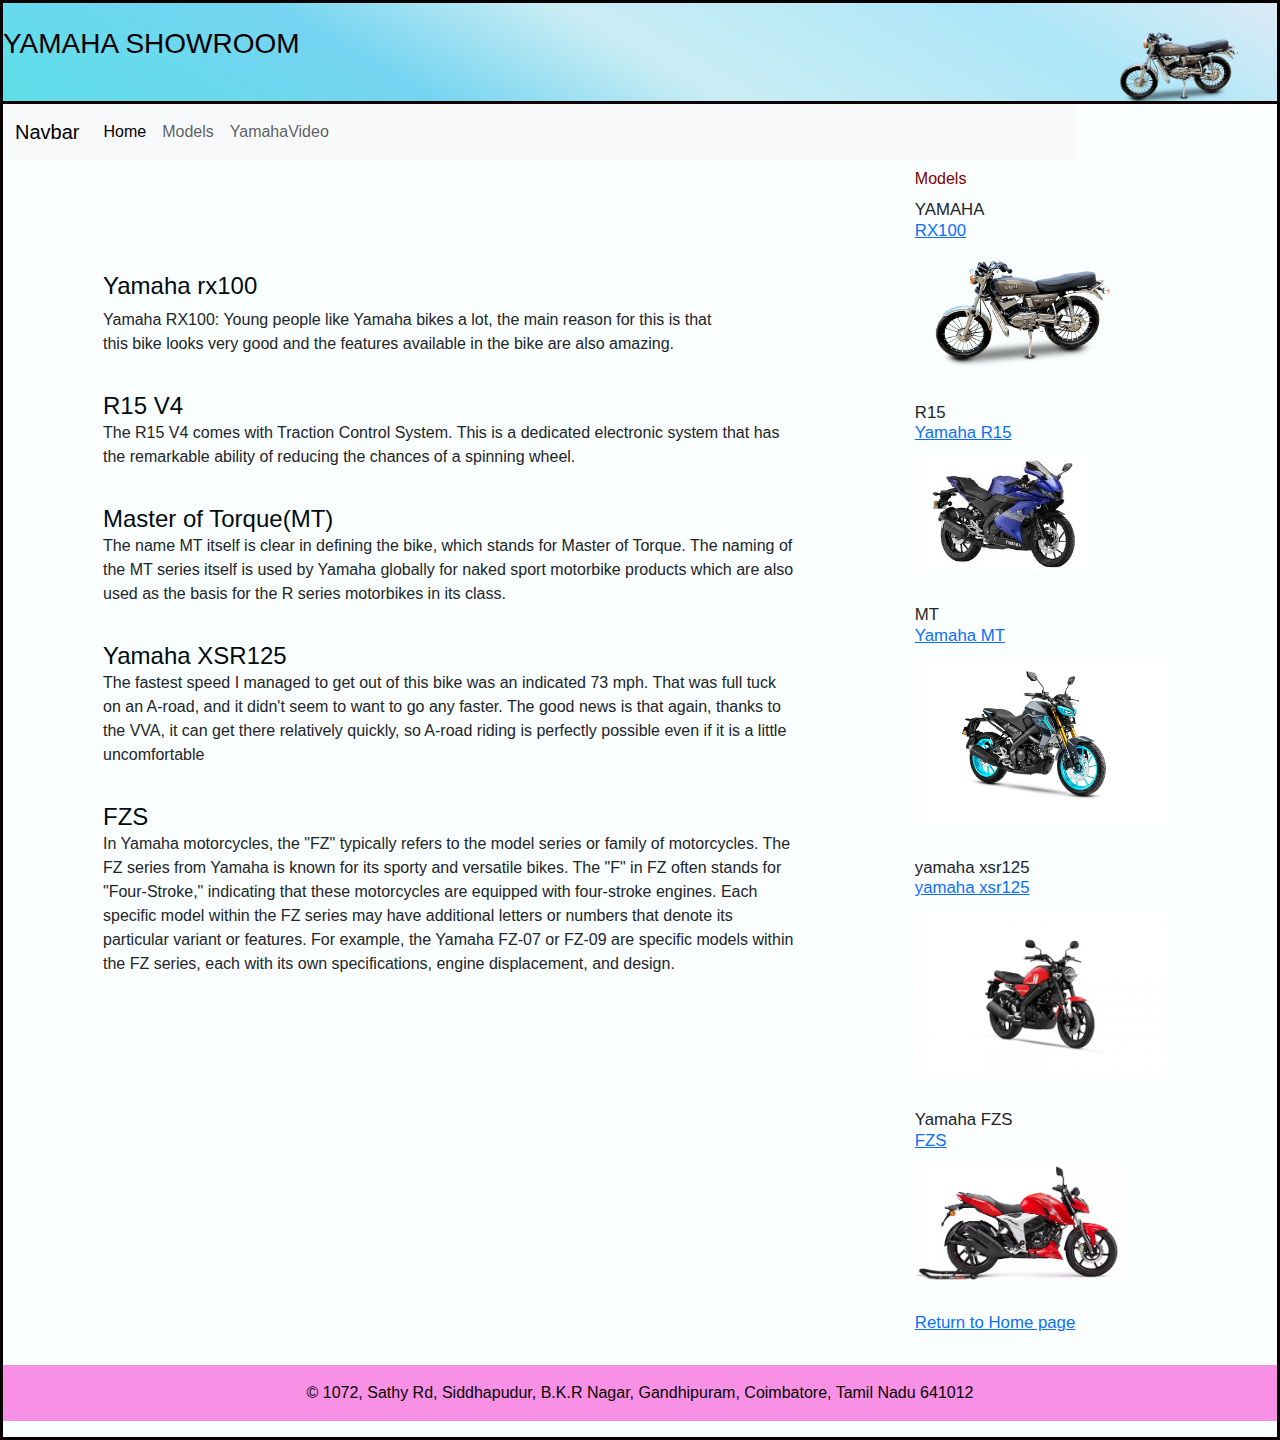
<file: index.html>
<!DOCTYPE html>
<html lang="en">

<head>
    <meta charset="utf-8">
    <title>Yamaha showroom</title>
    <link rel="shortcut icon" href="img/LOGO.webp">
    <link href="https://cdn.jsdelivr.net/npm/bootstrap@5.3.3/dist/css/bootstrap.min.css" rel="stylesheet" integrity="sha384-QWTKZyjpPEjISv5WaRU9OFeRpok6YctnYmDr5pNlyT2bRjXh0JMhjY6hW+ALEwIH" crossorigin="anonymous">
    <link rel="stylesheet" href="style.css">
</head>
<body>
  <header>
    <img src="img/rx100.png" height="80">
    <h2>YAMAHA SHOWROOM</h2>
</header>
<nav class="navbar navbar-expand-lg bg-body-tertiary">
  <div class="container-fluid">
    <a class="navbar-brand" href="#">Navbar</a>
    <button class="navbar-toggler" type="button" data-bs-toggle="collapse" data-bs-target="#navbarNav" aria-controls="navbarNav" aria-expanded="false" aria-label="Toggle navigation">
      <span class="navbar-toggler-icon"></span>
    </button>
    <div class="collapse navbar-collapse" id="navbarNav">
      <ul class="navbar-nav">
        <li class="nav-item">
          <a class="nav-link active" aria-current="page" href="#">Home</a>
        </li>
        <li class="nav-item">
          <a class="nav-link" href="models.html">Models</a>
        </li>
        <li class="nav-item">
          <a class="nav-link" href="models.html">YamahaVideo</a>
        </li>
        
      </ul>
    </div>
  </div>
</nav>

<main>
  <section>
      <h1>Yamaha rx100</h1>
      <article>
          <p>Yamaha RX100: Young people like Yamaha bikes a lot, the main reason for this is that<br> 
              this bike looks very good and the features available in the bike are also amazing.</p>

          <h1>R15 V4</h1>
          <p>The R15 V4 comes with Traction Control System. This is a dedicated electronic system that has 
              the remarkable ability of reducing the chances of a spinning wheel.</p>
                              
          <h1>Master of Torque(MT)</h1>
          <P>The name MT itself is clear in defining the bike, which stands for Master of Torque. The naming of the MT series itself is used by
              Yamaha globally for naked sport motorbike products which are also used as the basis for the R series motorbikes in its class.</P>

          <h1>Yamaha XSR125</h1>
          <p>The fastest speed I managed to get out of this bike was an indicated 73 mph. That was full tuck on an A-road, and it didn't seem to want to go any faster. The good news is that again, thanks to the VVA,
             it can get there relatively quickly, so A-road riding is perfectly possible even if it is a little uncomfortable</p>

          <h1>FZS</h1>
          <p>In Yamaha motorcycles, the "FZ" typically refers to the model series or family of motorcycles. The FZ series from Yamaha is known for its sporty and versatile bikes.
             The "F" in FZ often stands for "Four-Stroke," indicating that these motorcycles are equipped with four-stroke engines.
            Each specific model within the FZ series may have additional letters or numbers that denote its particular variant or features. For example, 
            the Yamaha FZ-07 or FZ-09 are specific models within the FZ series, each with its own specifications, engine displacement, and design.</p>
      </article>
  </section>
    <aside>
        <h2>Models</h2>
        <h3>YAMAHA<br><a href="#">RX100</a></h3>
        <img src="img/rx100.png" alt="Yamaha RX100" height="150px">
        <h3>R15<br><a href="#">Yamaha R15</a></h3>
        <img src="img/image1.jpg" alt="Yamaha R15" height="150px">
        <h3>MT<br><a href="#">Yamaha MT</a></h3>
        <img src="img/mt.webp" alt="Yamaha MT" height="200px">
        <h3>yamaha xsr125<br><a href="#">yamaha xsr125</a></h3>
        <img src="img/yamaha xsr125.webp" alt="xsr125" height="200px">
        <h3>Yamaha FZS<br><a href="#">FZS</a></h3>
        <img src="img/yamaha fz s.webp" alt="Yamaha FZS" height="150px">
        <h3><a href="index.html">Return to Home page</a></h3>
    </aside>
</main>
<footer>
    <p>&copy; 1072, Sathy Rd, Siddhapudur, B.K.R Nagar, Gandhipuram, Coimbatore, Tamil Nadu 641012</p>
</footer>

</body>
</html>
</file>
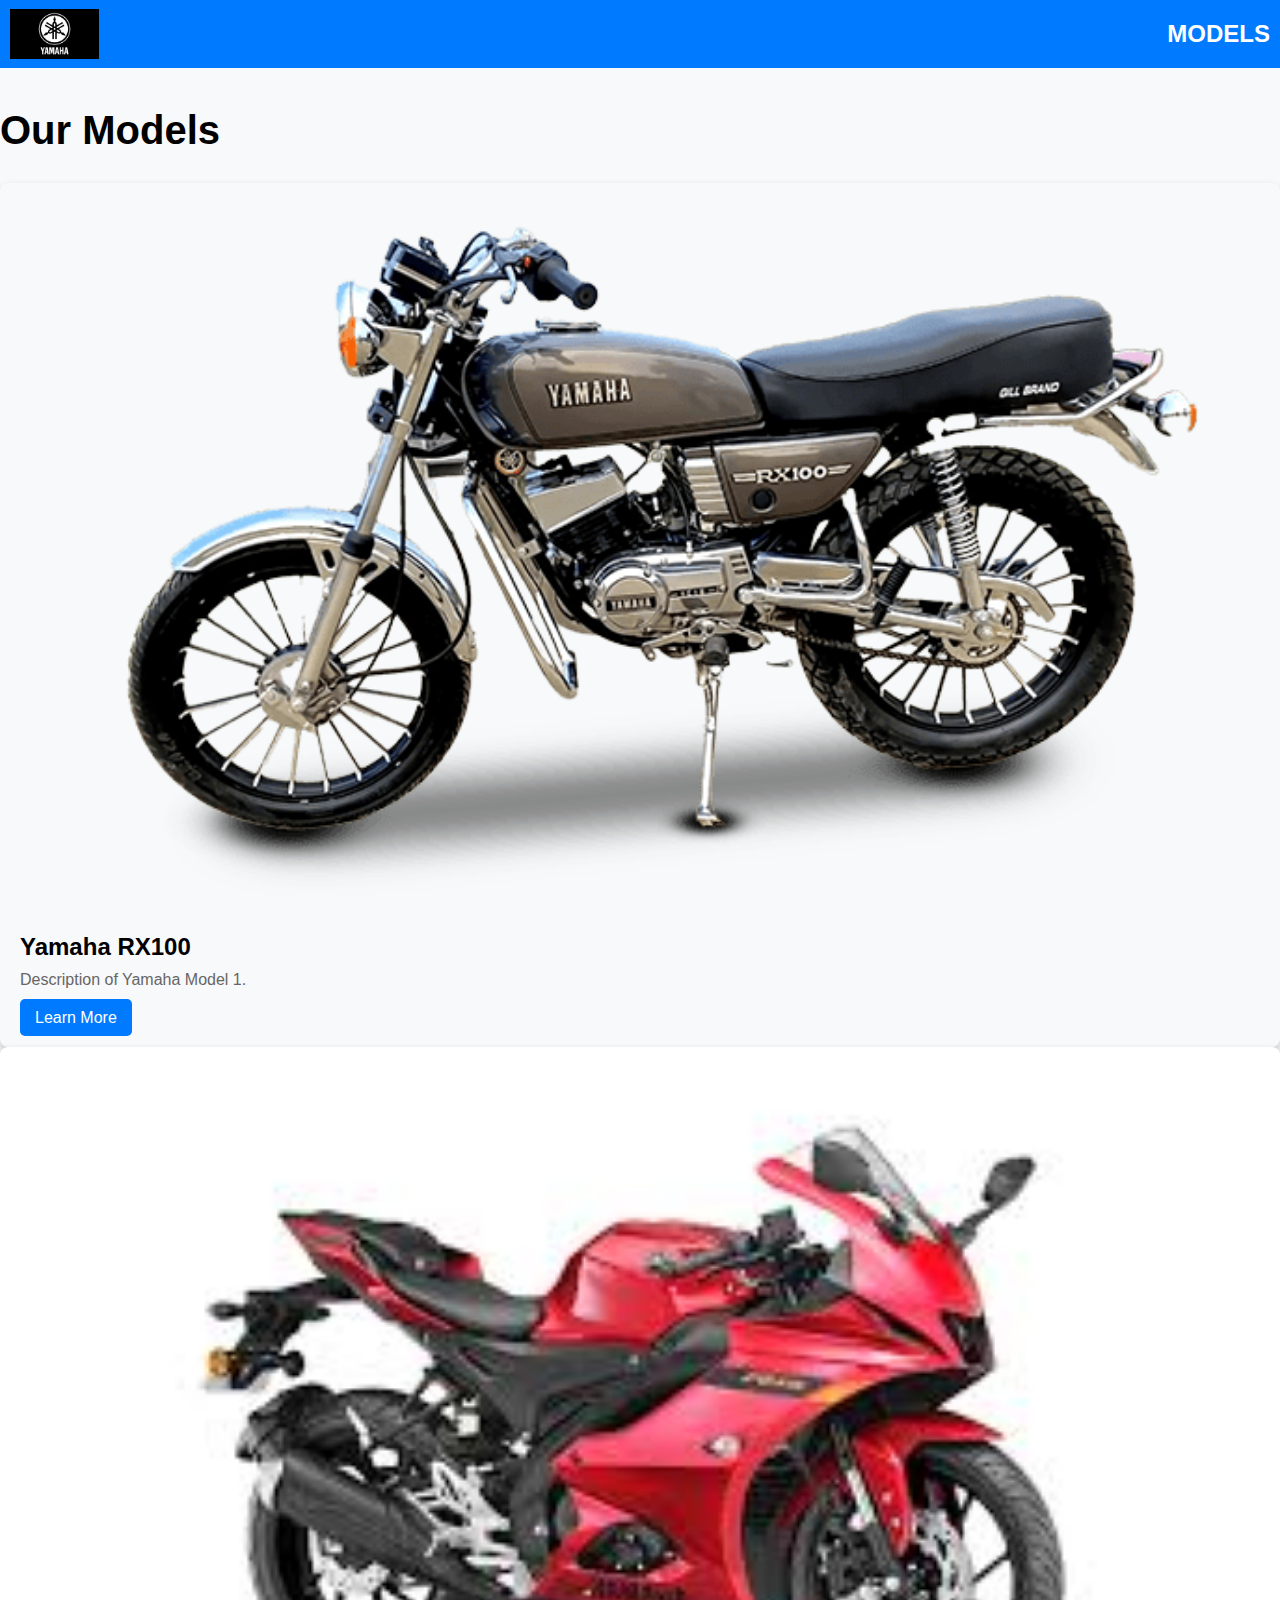
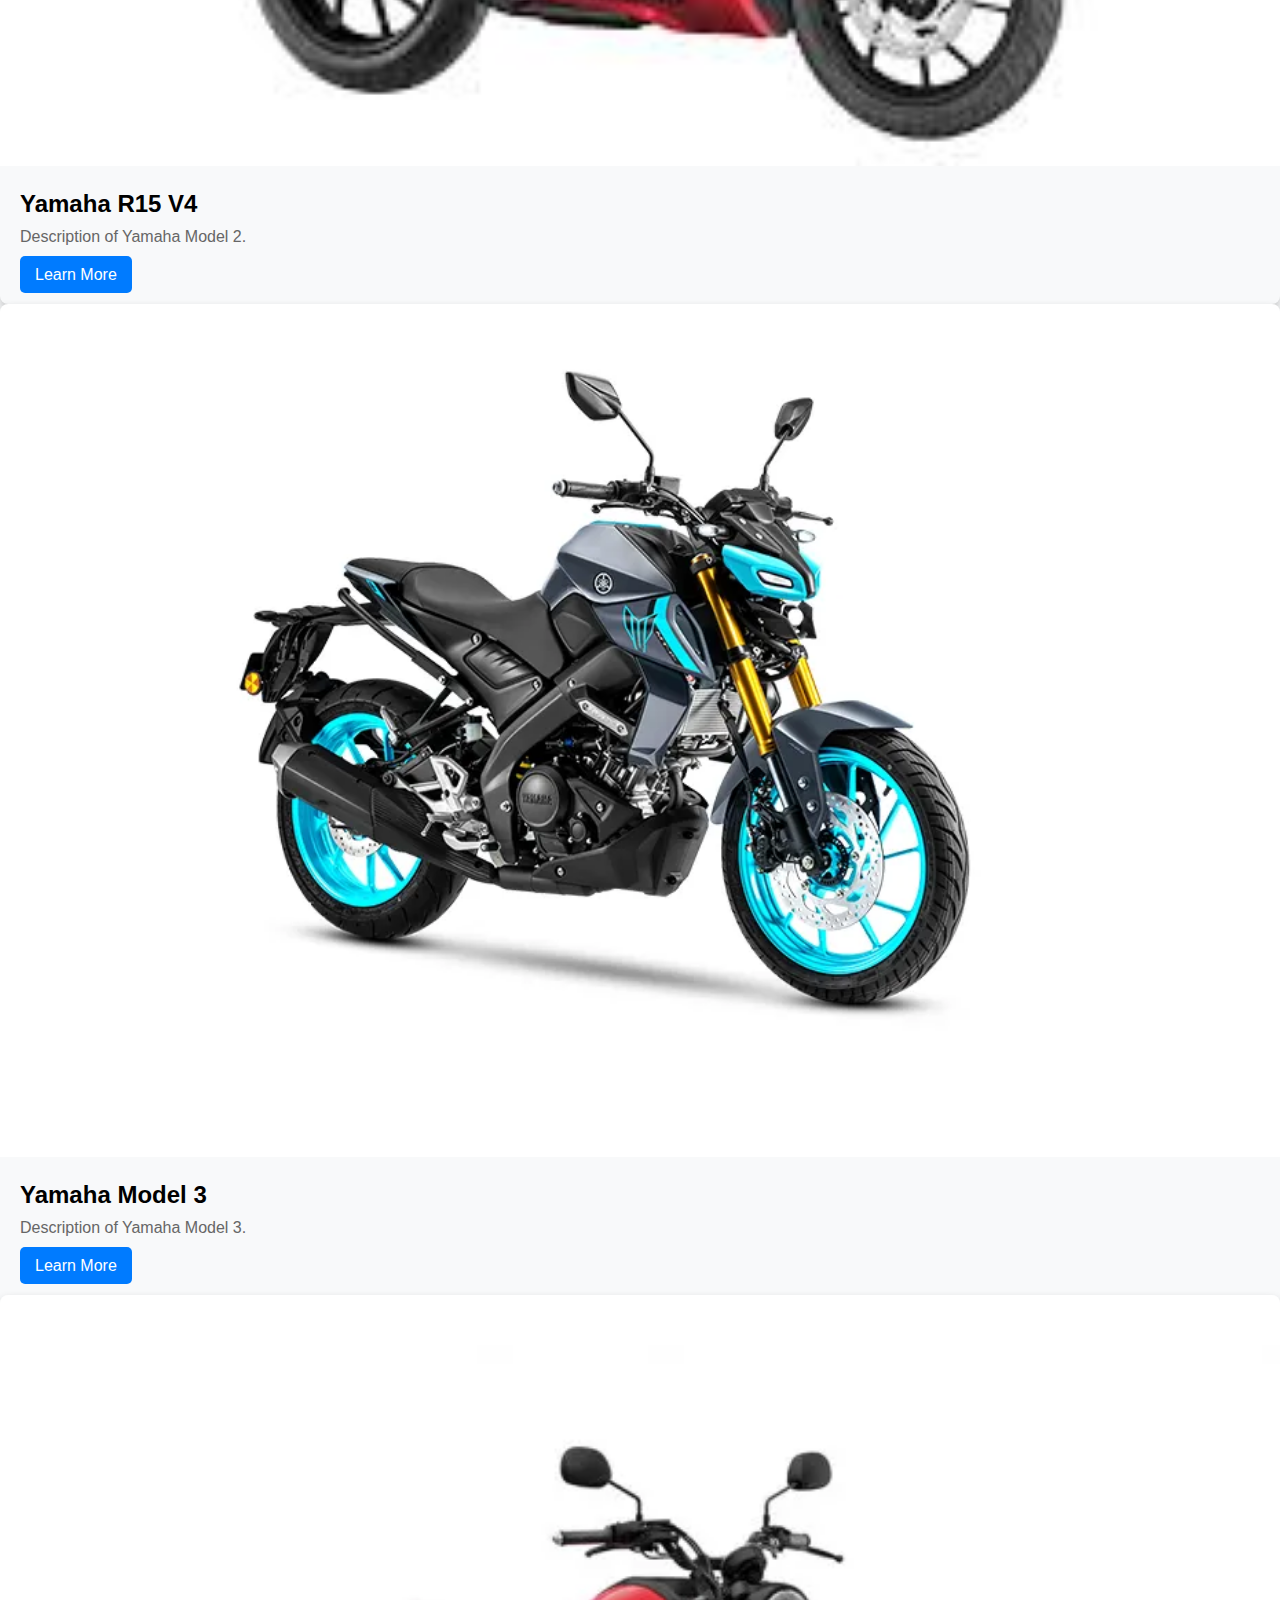
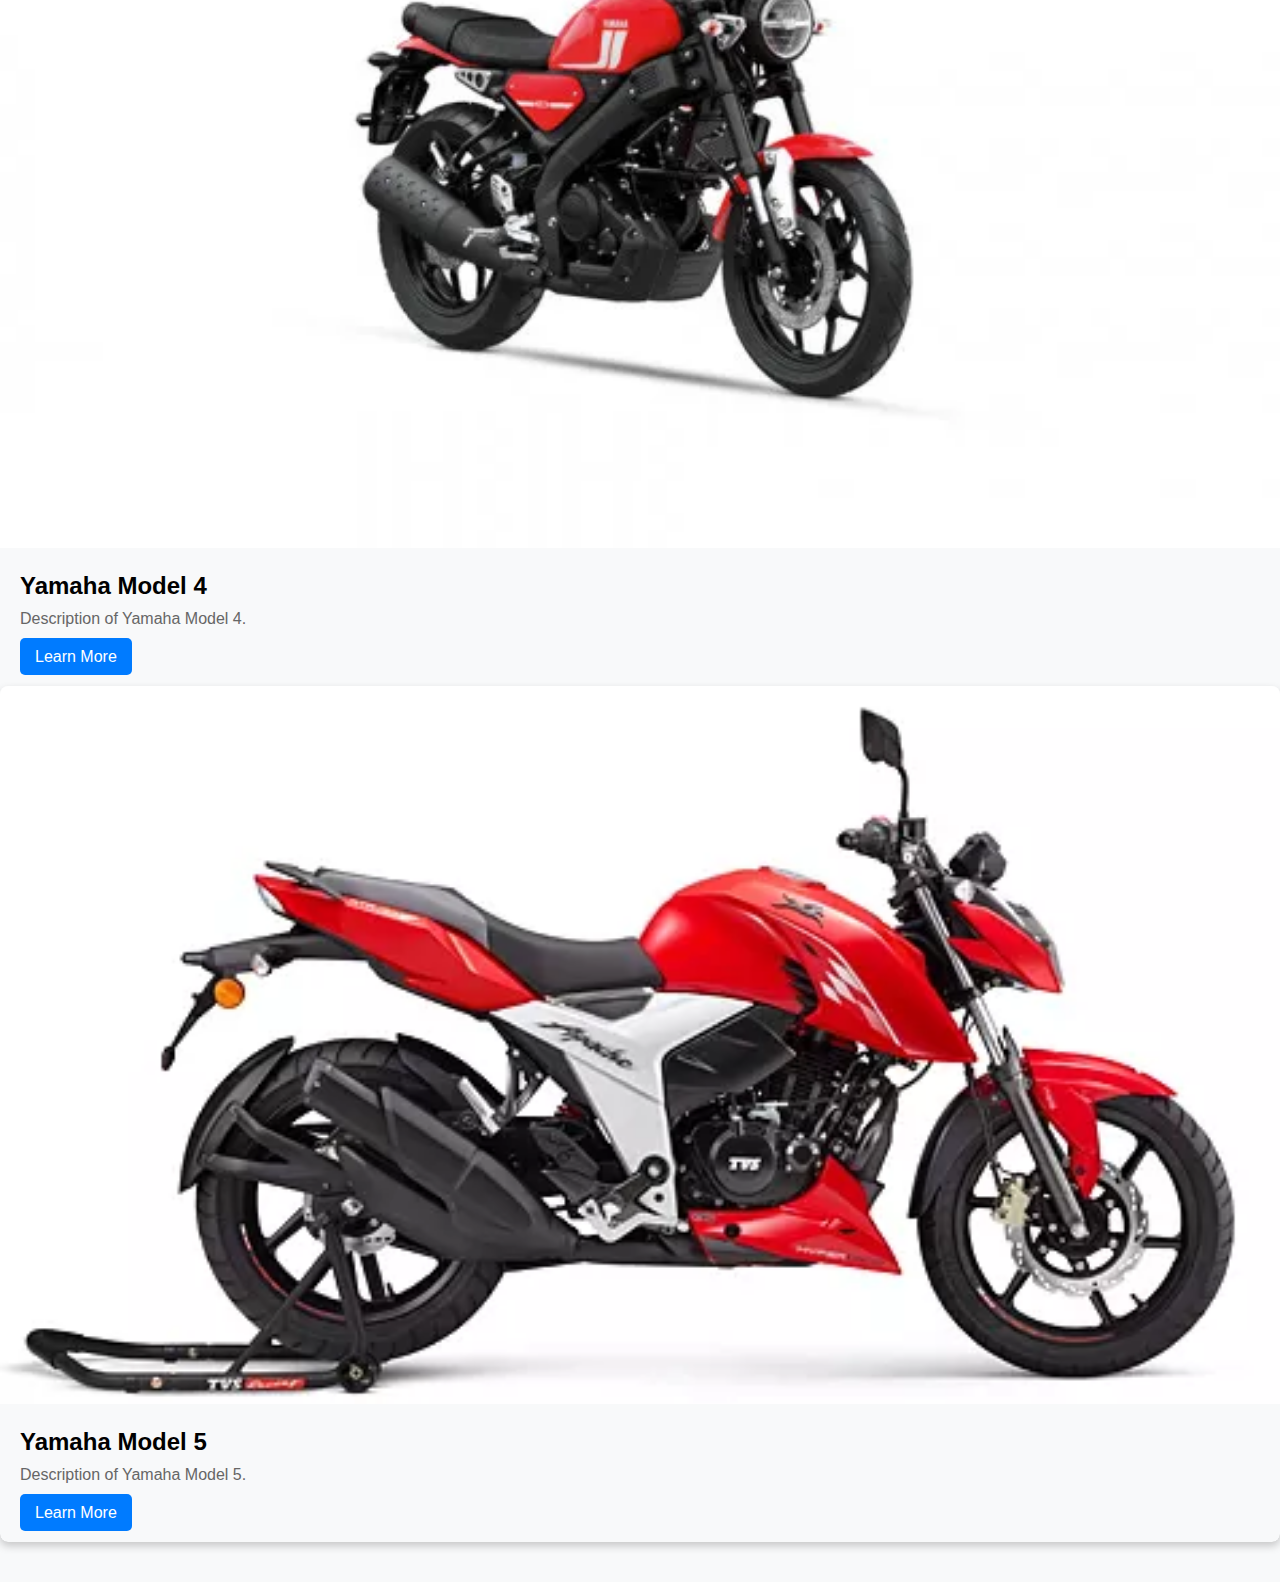
<file: models.html>
<!DOCTYPE html>
<html lang="en">
<head>
    <meta charset="UTF-8">
    <meta name="viewport" content="width=device-width, initial-scale=1.0">
    <link rel="stylesheet" href="model.css">
    <link rel="shortcut icon" href="img/LOGO.webp">
    <title>YamahaShowroom</title>
</head>
<body>
    <header>
        <img src="img/LOGO.webp" height="50">
        <h2>MODELS</h2>
    </header>
     <!-- Models Section -->
     <section id="models" class="py-5">
        <div class="container">
            <h2 class="text-center">Our Models</h2>
            <div class="row">
                <div class="col-md-4">
                    <div class="card mb-4">
                        <img src="img/rx100.png" class="card-img-top" alt="Model 1">
                        <div class="card-body">
                            <h5 class="card-title">Yamaha RX100</h5>
                            <p class="card-text">Description of Yamaha Model 1.</p>
                            <a href="https://www.bikewale.com/yamaha-bikes/rx-100/"class="btn btn-primary">Learn More</a>
                        </div>
                    </div>
                </div>
                <div class="col-md-4">
                    <div class="card mb-4">
                        <img src="img/image2.jpg" class="card-img-top" alt="Model 2">
                        <div class="card-body">
                            <h5 class="card-title">Yamaha R15 V4</h5>
                            <p class="card-text">Description of Yamaha Model 2.</p>
                            <a href="https://www.bikedekho.com/yamaha/yzf-r15-v3-s.html" class="btn btn-primary">Learn More</a>
                        </div>
                    </div>
                </div>
                <div class="col-md-4">
                    <div class="card mb-4">
                        <img src="img/mt.webp" class="card-img-top" alt="Model 3">
                        <div class="card-body">
                            <h5 class="card-title">Yamaha Model 3</h5>
                            <p class="card-text">Description of Yamaha Model 3.</p>
                            <a href="https://shop.yamaha-motor-india.com/products/buy-mt-15-ver2?srsltid=AfmBOor_5JrNTveAt_BGfZzaGRdomYTThsXP59jm9p0mQl64GKMZxQsL" class="btn btn-primary">Learn More</a>
                        </div>
                        <div class="col-md-4">
                            <div class="card mb-4">
                                <img src="img/yamaha xsr125.webp" class="card-img-top" alt="Model 3">
                                <div class="card-body">
                                    <h5 class="card-title">Yamaha Model 4</h5>
                                    <p class="card-text">Description of Yamaha Model 4.</p>
                                    <a href="https://www.zigwheels.com/yamaha-bikes/xsr125" class="btn btn-primary">Learn More</a>
                                </div>
                            <div class="card mb-4">
                                <img src="img/yamaha fz s.webp" class="card-img-top" alt="Model 5" >
                                <div class="card-body">
                                    <h5 class="card-title">Yamaha Model 5</h5>
                                    <p class="card-text">Description of Yamaha Model 5.</p>
                                    <a href="https://www.bikedekho.com/yamaha/fz-s-fi-version-3/specifications" class="btn btn-primary">Learn More</a>
                                </div>
                    </div>
                </div>
            </div>
        </div>
    </section>
    
</body>
</html>
</file>
<file: style.css>
* {
    margin: 0;
    padding: 0;
}
html {
    background-color: rgb(201, 245, 250);
}
body {
    font-family: Arial, Helvetica, sans-serif;
    font-size: 100%;
    width: 100%;
    margin: 0 auto;
    border: 3px solid #070001;
    background-color: #fafefe;
}
a:focus, a:hover {
    font-style: italic;
}

header {
    padding: 1.5em 0 2em 0;
    border-bottom: 3px solid #130102;
        background-image: -moz-linear-gradient(
        30deg, #cce5f4 0%, #f189b1 30%, rgb(160, 247, 245) 50%, #4ae5fa 80%, #8ed8f6 100%);
    background-image: -webkit-linear-gradient(
        30deg, #9ffafa 0%, #72d9f9 30%, rgb(96, 167, 238) 50%, #fffded 80%, #faead6 100%);
    background-image: -o-linear-gradient(
        30deg, #34c8e9 0%, #65c5f1 30%, rgb(97, 205, 241) 50%, #fffded 80%, #fcf2e7 100%);
    background-image: linear-gradient(
        30deg, #5ddfe9 0%, #75d4f1 30%, rgb(202, 237, 244) 50%, #ace6f8 80%, #dcebf5 100%);
}
header h2 {
    font-size: 175%;
    color: #0d0101;
}
header h3 {
    font-size: 130%;
    font-style: italic;
}
header img {
    float: right;
    padding: 0 30px;
}
.shadow {
    text-shadow: 2px 2px 2px #96f0f8;
}

main {
    clear: left;
}

section {
    width: 70%;
    float: left;
    padding: 100px;
}
section h1 {
    color: #010b0e;
    font-size: 150%;
    padding-top: .5em;
    margin: 0;
}
section p {
    padding-bottom: .5em;
}

article {
    padding: .5em 0;
}
article h2 {
    font-size: 115%;
    padding: 0 0 .25em 0;
}
article img {
    float: right;
    size: 200;
    margin: .5em 0 1em 1em;
    border: 1px solid black;
}
aside {
    width: 200px;
    float: left;
    padding: 0 0 20px 20px;
}
aside h2 {
    color: #800000;
    font-size: 100%;
    padding: .6em 0 .25em 0;
}

aside h3 {
    font-size: 105%;
    padding-bottom: .25em;
}
aside img {
    padding-bottom: 2em;
}

footer {
    background-color: #f891e5;
    clear: both;

}
footer p {
    text-align: center;
    color: rgb(6, 1, 1);
    padding: 1em 0;
}
</file>
<file: model.css>
body, h2, h5, p {
    margin: 0;
    padding: 0;
}
body {
    font-family: Arial, sans-serif;
    background-color: #f8f9fa;
}

header {
    display: flex;
    align-items: center;
    justify-content: space-between;
    background-color: #007bff;
    color: white;
    padding: 9px 10px;
}

header img {
    height: 50px;
}


#models {
    padding: 40px 0;
}

h2.text-center {
    margin-bottom: 30px;
    font-size: 2.5rem;
}

.card {
    border: none;
    border-radius: 8px;
    overflow: hidden;
    box-shadow: 0 4px 8px rgba(0, 0, 0, 0.2);
}

.card-img-top {
    width: 100%;
    height: auto;
}

.card-body {
    padding: 20px;
}

.card-title {
    font-size: 1.5rem;
    margin-bottom: 10px;
}

.card-text {
    color: #666;
    margin-bottom: 20px;
}

.btn {
    background-color: #007bff;
    color: white;
    text-decoration: none;
    padding: 10px 15px;
    border-radius: 5px;
    transition: background-color 0.3s;
}

.btn:hover {
    background-color: #0056b3;
}

@media (max-width: 768px) {
    .card {
        margin-bottom: 20px;
    }
}
</file>
